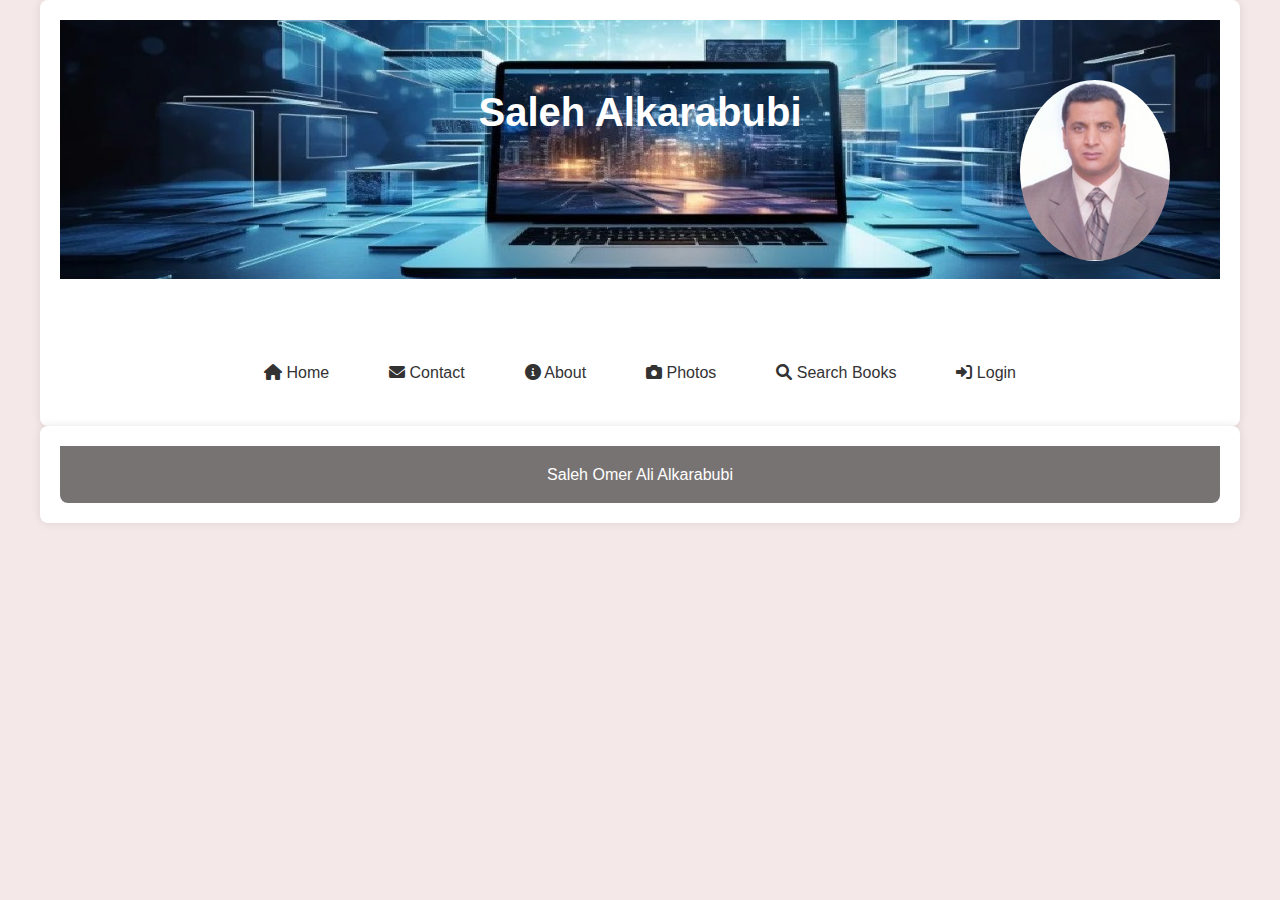
<file: index.html>
<!DOCTYPE html>
<html lang="en">
<head>
    <meta charset="UTF-8">
    <meta name="viewport" content="width=device-width, initial-scale=1.0">
    <title>Alkarabubi Website</title>
    <link rel="stylesheet" href="styles.css">
    <link rel="stylesheet" href="https://cdnjs.cloudflare.com/ajax/libs/font-awesome/6.0.0-beta3/css/all.min.css">
</head>
<body>
    <div class="container">
        <div class="box1">
            <img src="saleh.jpg" alt="Profile Image of Saleh" class="box1-image">
            <h1>Saleh Alkarabubi</h1>
        </div>
        <div class="box2">
            <nav>
                <ul class="nav-links">
                    <li><a href="index.html"><i class="fas fa-home"></i> Home</a></li>
                    <li><a href="contact.html"><i class="fas fa-envelope"></i> Contact</a></li>
                    <li><a href="contactPage.html"><i class="fas fa-info-circle"></i> About</a></li>
                    <li><a href="photos.html"><i class="fas fa-camera"></i> Photos</a></li>
                    <li><a href="author.html"><i class="fas fa-search "></i> Search Books</a></li>
                    <li><a href="#" id="loginLink"><i class="fas fa-sign-in-alt" ></i> Login</a></li>
                </ul>
            </nav>
        </div>

        
        <div id="loginFormContainer" style="display: none;">
            <form id="loginForm">
                
                <label for="username">Username:</label>
                <input type="text" id="username" name="username" required>
            <br>
            
                <label for="password">Password:</label>
                <input type="password" id="password" name="password" required>
            <br><br>
                <button type="submit">Login</button>
            </form>
            <div id="messageDisplay" style="display: none;"></div>
        </div>
    </div>

    <footer class="container f">
        <p>Saleh Omer Ali Alkarabubi</p>
    </footer>
    
    <script src="script.js"></script>
</body>
</html>
</file>
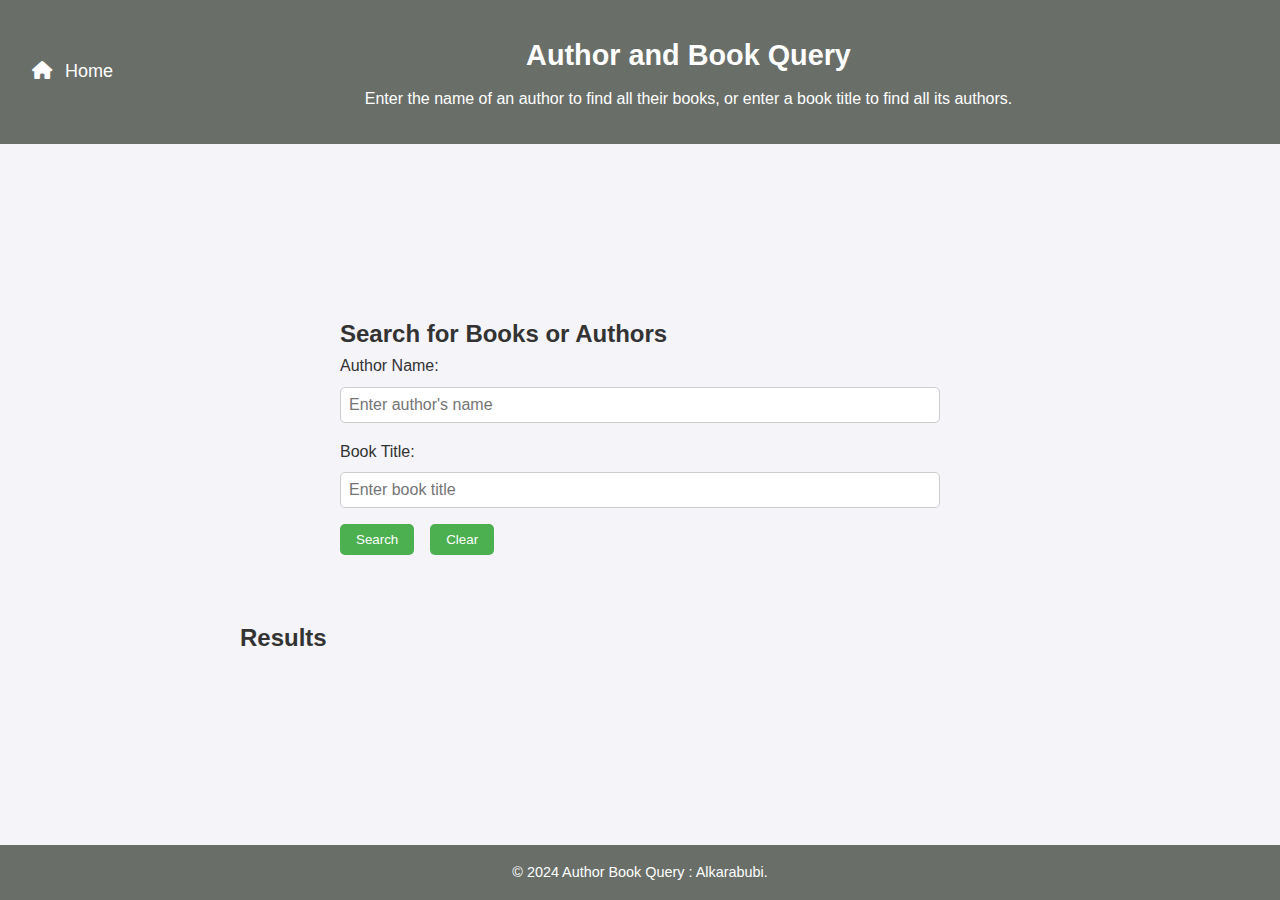
<file: author.html>
<!DOCTYPE html>
<html lang="en">
<head>
    <meta charset="UTF-8">
    <meta http-equiv="X-UA-Compatible" content="IE=edge">
    <meta name="viewport" content="width=device-width, initial-scale=1.0">
    <title>Author Book Query</title>
    <link rel="stylesheet" href="https://cdnjs.cloudflare.com/ajax/libs/font-awesome/6.0.0-beta3/css/all.min.css">
    <link rel="stylesheet" href="author.css">
</head>
<body>

    <!-- Header -->
    <header>
        <nav class="navbar">
            <ul>
                <li><a href="index.html"><i class="fas fa-home"></i> Home</a></li>
            </ul>
            <div class="center-content">
                <h1>Author and Book Query</h1>
                <p>Enter the name of an author to find all their books, or enter a book title to find all its authors.</p>
            </div>
        </nav>
    </header>

    <!-- Main Content -->
    <main>
        <!-- Author Search Section -->
        <section id="query-section" aria-labelledby="query-heading">
            <h2 id="query-heading">Search for Books or Authors</h2>
            <form id="search-form">
                <div class="form-group">
                    <label for="authorName">Author Name:</label>
                    <input type="text" id="authorName" name="authorName" placeholder="Enter author's name">
                </div>
                
                <div class="form-group">
                    <label for="bookName">Book Title:</label>
                    <input type="text" id="bookName" name="bookName" placeholder="Enter book title">
                </div>

                <div class="button-group">
                    <button type="button" id="searchButton">Search</button>
                    <button type="reset" id="clearButton">Clear</button>
                </div>
            </form>
        </section>

        <!-- Results Section -->
        <section id="results-section" aria-labelledby="results-heading">
            <h2 id="results-heading">Results</h2>
            <div id="resultsContainer" role="list"></div>
        </section>
    </main>

    <!-- Footer -->
    <footer>
        <p>&copy; 2024 Author Book Query : Alkarabubi.</p>
    </footer>

    <script src="author.js"></script>
</body>
</html>
</file>
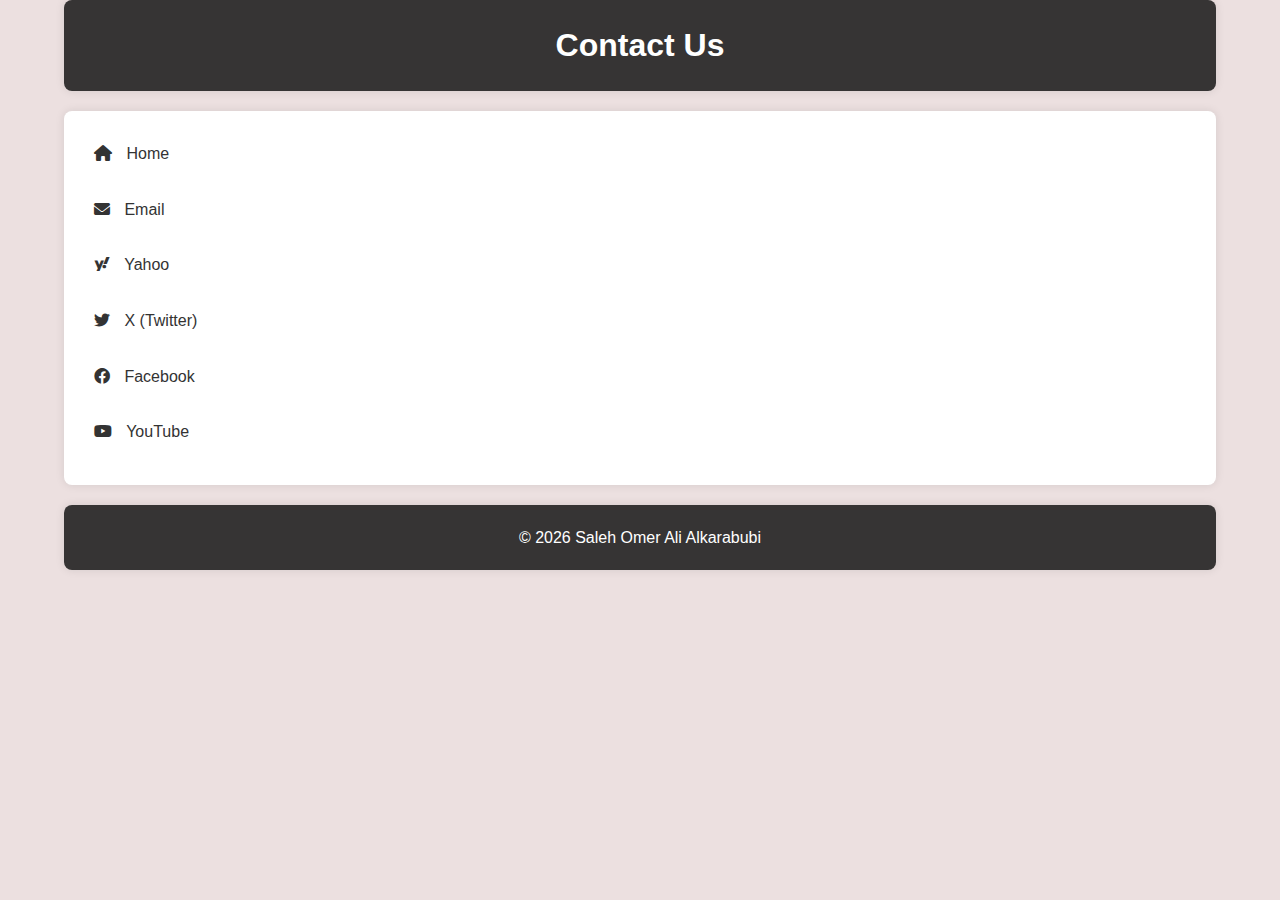
<file: contact.html>
<!DOCTYPE html>
<html lang="en">
<head>
    <meta charset="UTF-8">
    <meta name="viewport" content="width=device-width, initial-scale=1.0">
    <title>Contact</title>
    <link rel="stylesheet" href="stylesC.css">
    <link rel="stylesheet" href="https://cdnjs.cloudflare.com/ajax/libs/font-awesome/6.0.0-beta3/css/all.min.css">
</head>
<body>
    <header class="container">
        <h1>Contact Us</h1>
    </header>
    <section id="social-media" class="container">
        <ul class="social-links">
            <li><a href="index.html" target="_blank"><i class="fas fa-home"></i> Home</a></li>
            <li><a href="mailto:example@example.com" target="_blank" id="emailLink"><i class="fas fa-envelope"></i> Email</a></li>
            <li><a href="https://www.yahoo.com" target="_blank" id="yahooLink"><i class="fab fa-yahoo"></i> Yahoo</a></li>
            <li><a href="https://x.com/@SalehAlkarabubi" target="_blank" id="twitterLink"><i class="fab fa-twitter"></i> X (Twitter)</a></li>
            <li><a href="https://www.facebook.com/saleh.alkarabubi" target="_blank" id="facebookLink"><i class="fab fa-facebook"></i> Facebook</a></li>
            <li><a href="https://www.youtube.com/results?search_query=Alkarabubi+" target="_blank" id="youtubeLink"><i class="fab fa-youtube"></i> YouTube</a></li>
        </ul>
    </section>
    <footer class="container">
        <p>Saleh Omer Ali Alkarabubi</p>
    </footer>
    <script src="scriptC.js"></script>
</body>
</html>
</file>
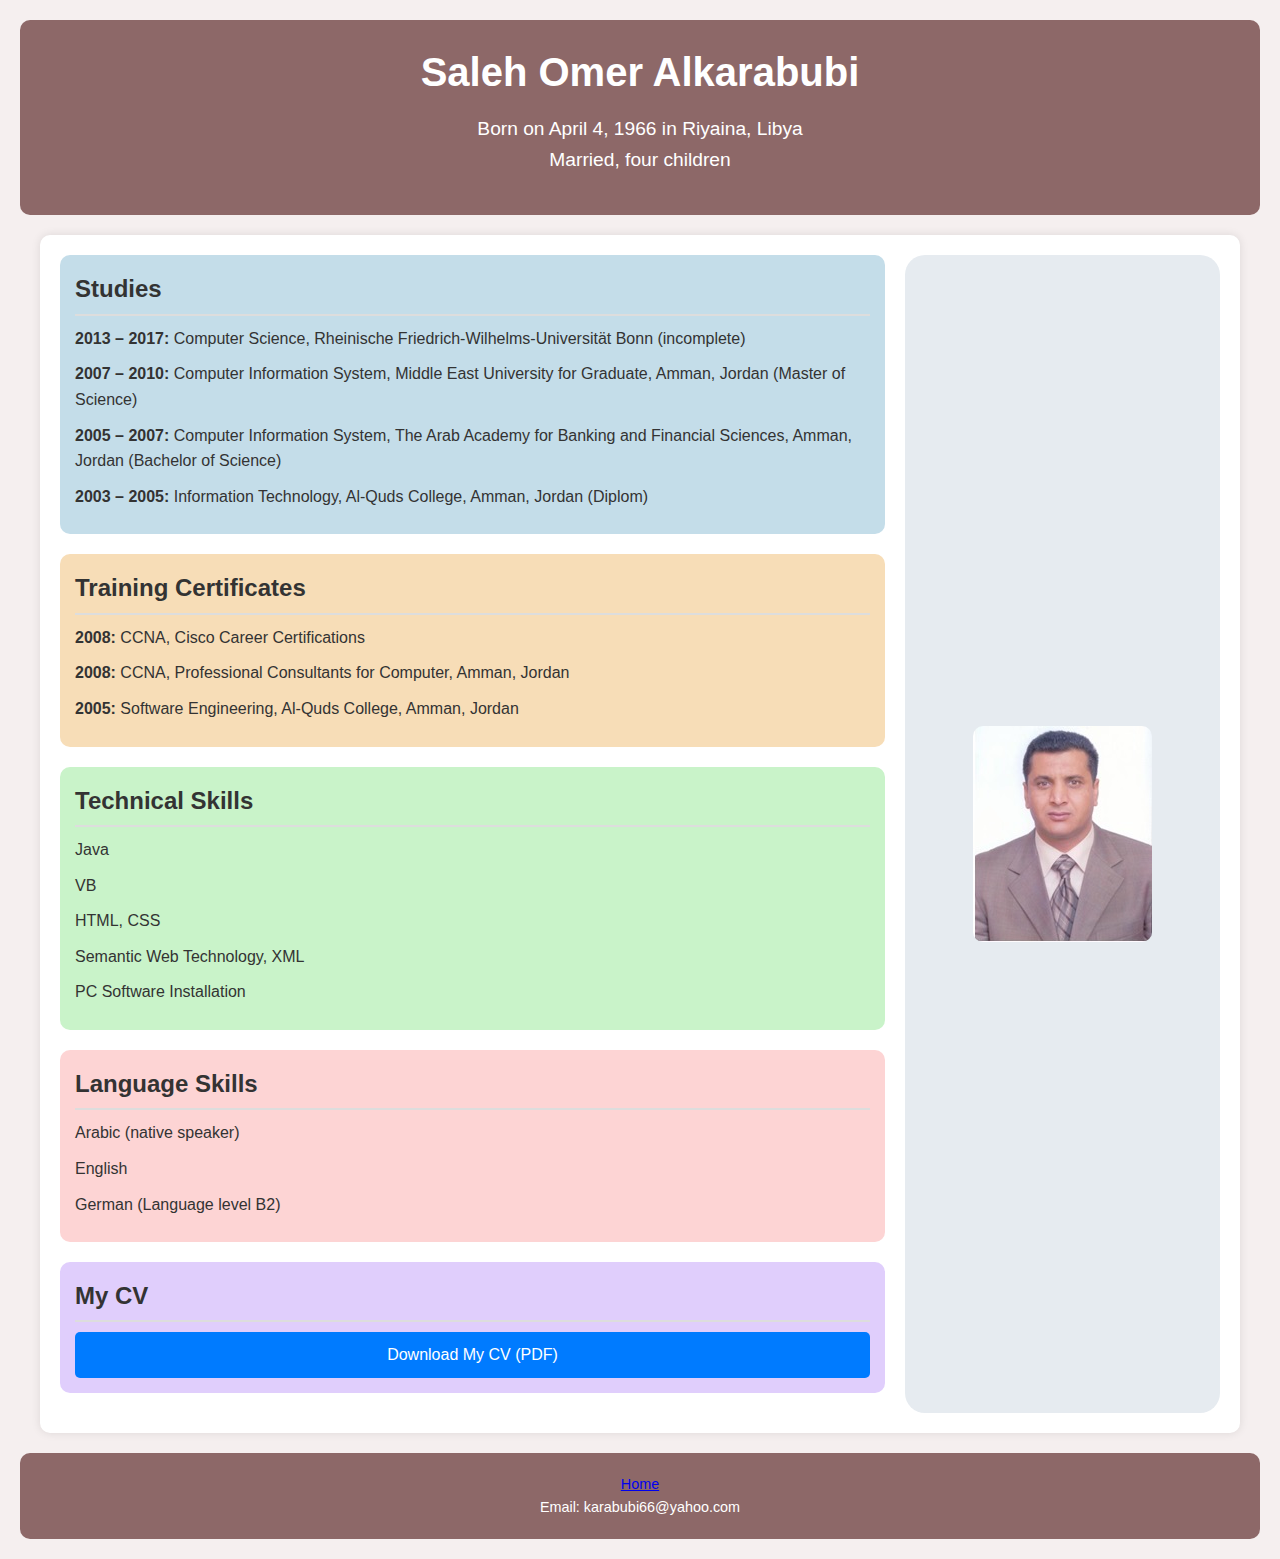
<file: contactPage.html>
<!DOCTYPE html>
<html lang="de">
<head>
    <meta charset="UTF-8">
    <meta name="viewport" content="width=device-width, initial-scale=1.0">
    <title>Lebenslauf von Saleh Omer Alkarabubi</title>
    <link rel="stylesheet" href="stylesContactPage.css">
</head>
<body>
    <header>
        <h1>Saleh Omer Alkarabubi</h1>
        <p>Born on April 4, 1966 in Riyaina, Libya<br>Married, four children</p>
    </header>
    
    <main>
        <div class="content">
            <section id="studium" class="resume-section section-studium">
                <h2>Studies</h2>
                <ul>
                    <li><strong>2013 – 2017:</strong> Computer Science, Rheinische Friedrich-Wilhelms-Universität Bonn (incomplete)</li>
                    <li><strong>2007 – 2010:</strong> Computer Information System, Middle East University for Graduate, Amman, Jordan (Master of Science)</li>
                    <li><strong>2005 – 2007:</strong> Computer Information System, The Arab Academy for Banking and Financial Sciences, Amman, Jordan (Bachelor of Science)</li>
                    <li><strong>2003 – 2005:</strong> Information Technology, Al-Quds College, Amman, Jordan (Diplom)</li>
                </ul>
            </section>

            <section id="certificates" class="resume-section section-certificates">
                <h2>Training Certificates</h2>
                <ul>
                    <li><strong>2008:</strong> CCNA, Cisco Career Certifications</li>
                    <li><strong>2008:</strong> CCNA, Professional Consultants for Computer, Amman, Jordan</li>
                    <li><strong>2005:</strong> Software Engineering, Al-Quds College, Amman, Jordan</li>
                </ul>
            </section>

            <section id="skills" class="resume-section section-skills">
                <h2>Technical Skills</h2>
                <ul>
                    <li>Java</li>
                    <li>VB</li>
                    <li>HTML, CSS</li>
                    <li>Semantic Web Technology, XML</li>
                    <li>PC Software Installation</li>
                </ul>
            </section>

            <section id="languages" class="resume-section section-languages">
                <h2>Language Skills</h2>
                <ul>
                    <li>Arabic (native speaker)</li>
                    <li>English</li>
                    <li>German (Language level B2)</li>
                </ul>
            </section>

            <section id="cv-download" class="resume-section section-cv">
                <h2>My CV</h2>
                <a href="saleh.pdf" target="_blank" rel="noopener noreferrer" class="cv-link">Download My CV (PDF)</a>
            </section>
        </div>
        
        <aside class="profile-image-container">
            <img src="saleh.jpg" alt="Saleh Omer Alkarabubi" class="profile-image">
        </aside>
    </main>
    
     <footer>
        <p><a href="index.html"><i class="fas fa-home" ></i> Home</a></p>
        <p>Email: karabubi66@yahoo.com</p>
    </footer>
    
    <script src="scriptContact.js"></script>
</body>
</html>
</file>
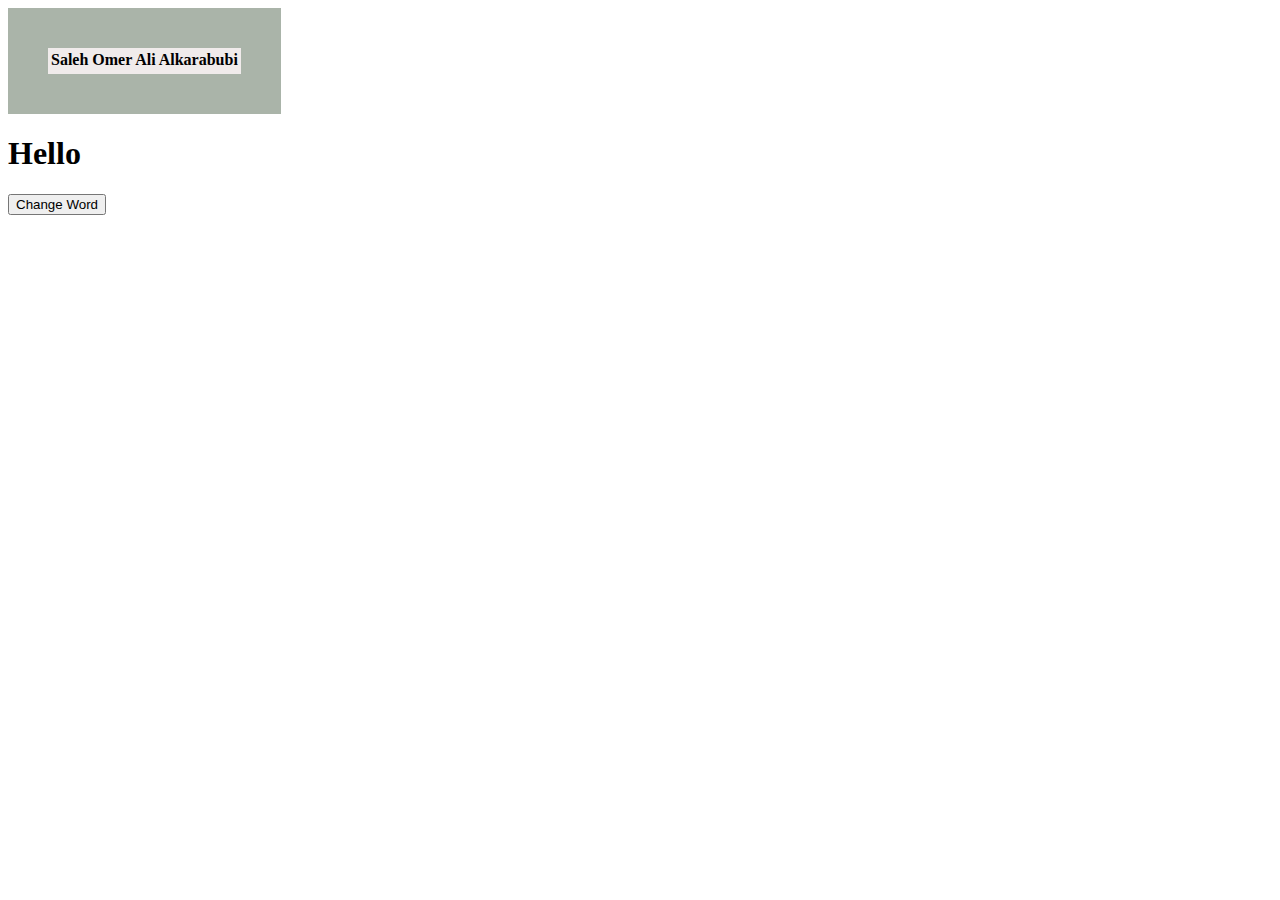
<file: index1.html>
<!DOCTYPE html>
<html lang="en">
<head>
    <meta charset="UTF-8">
    <meta name="viewport" content="width=device-width, initial-scale=1.0">
    <title>Saleh Alkarabubi</title>
    <link rel="stylesheet" href="style1.css">
    
</head>
<body>
    
    <form action="form1">
        <table>
            <tr align="center"><th width "900"  >Saleh Omer Ali Alkarabubi</th><tr></tr></tr>
        </table>
    </form>

    <h1 id="wordDisplay">Hello</h1>
  <button id="changeButton">Change Word</button>

  <script src="indx1.js"></script>
<!--
  
<h1 id="wordDisplay">Hello</h1>
  <img id="hoverImage" src="path/to/your/image.jpg" alt="Hover to change word" style="width:200px;height:200px;">

  <script src="script.js"></script>



-->

</body>
</html>
</file>
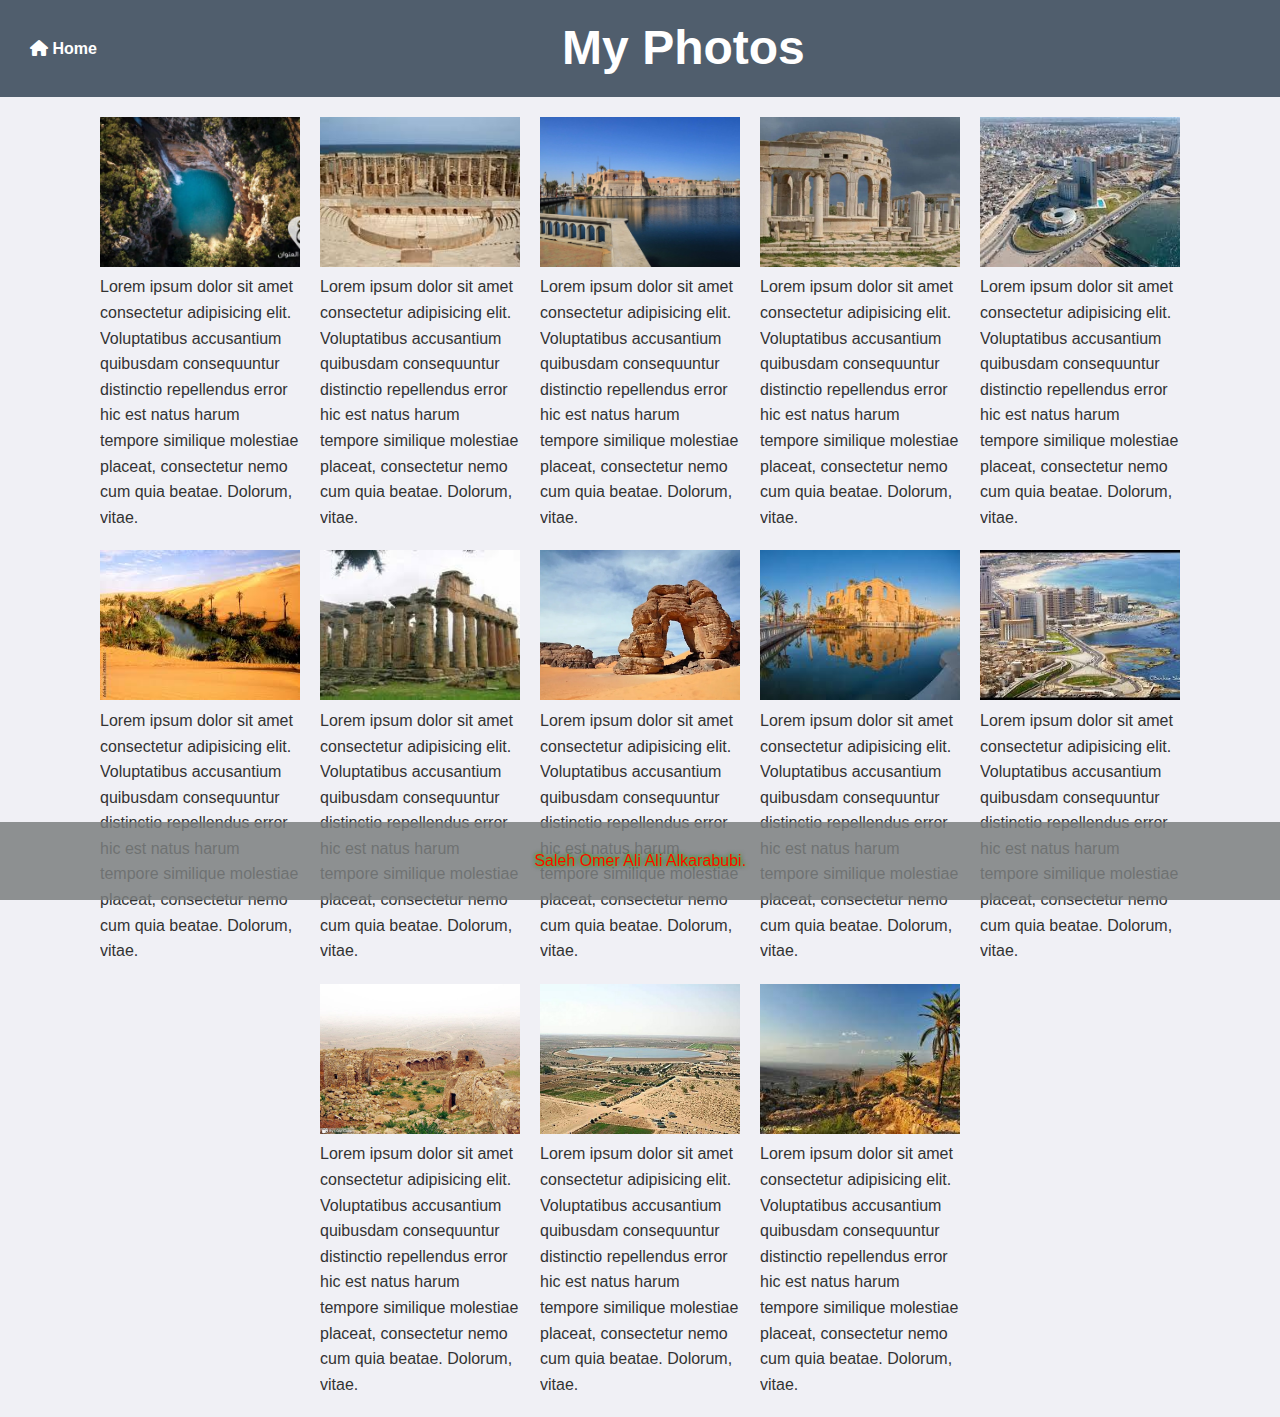
<file: photos.html>
<!DOCTYPE html>
<html lang="en">
  <head>
    <meta charset="UTF-8" />
    <meta name="viewport" content="width=device-width, initial-scale=1.0" />
    <title>Saleh Alkarabubi</title>
<link rel="stylesheet" href="https://cdnjs.cloudflare.com/ajax/libs/font-awesome/6.0.0-beta3/css/all.min.css">

    <link rel="stylesheet" href="style.css" />
  </head>
  <body>
    <nav class="navbar">
      <ul>
         <li><a href="index.html"><i class="fas fa-home"></i> Home</a></li>
        <li class="title"><h1>My Photos</h1></li>
      </ul>
    </nav>

    <section id="gallery-container">
      <div class="box">
        <img src="sh1.jpg" alt="Image 1" />

        <div class="image-caption">
          Lorem ipsum dolor sit amet consectetur adipisicing elit. Voluptatibus
          accusantium quibusdam consequuntur distinctio repellendus error hic
          est natus harum tempore similique molestiae placeat, consectetur nemo
          cum quia beatae. Dolorum, vitae.
        </div>
      </div>
      <div class="box">
        <img src="nload.jpeg" alt="Image 2" />

        <div class="image-caption">
          Lorem ipsum dolor sit amet consectetur adipisicing elit. Voluptatibus
          accusantium quibusdam consequuntur distinctio repellendus error hic
          est natus harum tempore similique molestiae placeat, consectetur nemo
          cum quia beatae. Dolorum, vitae.
        </div>
      </div>
      <div class="box">
        <img src="red_8.jpg" alt="Image 3" />

        <div class="image-caption">
          Lorem ipsum dolor sit amet consectetur adipisicing elit. Voluptatibus
          accusantium quibusdam consequuntur distinctio repellendus error hic
          est natus harum tempore similique molestiae placeat, consectetur nemo
          cum quia beatae. Dolorum, vitae.
        </div>
      </div>
      <div class="box">
        <img src="46441.jpg" alt="Image 4" />

        <div class="image-caption">
          Lorem ipsum dolor sit amet consectetur adipisicing elit. Voluptatibus
          accusantium quibusdam consequuntur distinctio repellendus error hic
          est natus harum tempore similique molestiae placeat, consectetur nemo
          cum quia beatae. Dolorum, vitae.
        </div>
      </div>
      <div class="box">
        <img src="Corinthia.jpeg" alt="Image 5" />

        <div class="image-caption">
          Lorem ipsum dolor sit amet consectetur adipisicing elit. Voluptatibus
          accusantium quibusdam consequuntur distinctio repellendus error hic
          est natus harum tempore similique molestiae placeat, consectetur nemo
          cum quia beatae. Dolorum, vitae.
        </div>
      </div>
      <div class="box">
        <img src="Oun.jpeg" alt="Image 6" />

        <div class="image-caption">
          Lorem ipsum dolor sit amet consectetur adipisicing elit. Voluptatibus
          accusantium quibusdam consequuntur distinctio repellendus error hic
          est natus harum tempore similique molestiae placeat, consectetur nemo
          cum quia beatae. Dolorum, vitae.
        </div>
      </div>
      <div class="box">
        <img src="ges.jpeg" alt="Image 7" />

        <div class="image-caption">
          Lorem ipsum dolor sit amet consectetur adipisicing elit. Voluptatibus
          accusantium quibusdam consequuntur distinctio repellendus error hic
          est natus harum tempore similique molestiae placeat, consectetur nemo
          cum quia beatae. Dolorum, vitae.
        </div>
      </div>
      <div class="box">
        <img src="black.jpg" alt="Image 8" />

        <div class="image-caption">
          Lorem ipsum dolor sit amet consectetur adipisicing elit. Voluptatibus
          accusantium quibusdam consequuntur distinctio repellendus error hic
          est natus harum tempore similique molestiae placeat, consectetur nemo
          cum quia beatae. Dolorum, vitae.
        </div>
      </div>
      <div class="box">
        <img src="Tri.jpeg" alt="Image 9" />

        <div class="image-caption">
          Lorem ipsum dolor sit amet consectetur adipisicing elit. Voluptatibus
          accusantium quibusdam consequuntur distinctio repellendus error hic
          est natus harum tempore similique molestiae placeat, consectetur nemo
          cum quia beatae. Dolorum, vitae.
        </div>
      </div>
      <div class="box">
        <img src="Tripoli2.jpeg" alt="Image 10" />

        <div class="image-caption">
          Lorem ipsum dolor sit amet consectetur adipisicing elit. Voluptatibus
          accusantium quibusdam consequuntur distinctio repellendus error hic
          est natus harum tempore similique molestiae placeat, consectetur nemo
          cum quia beatae. Dolorum, vitae.
        </div>
      </div>
      <div class="box">
        <img src="Riyaina.jpg" alt="Image 11" />

        <div class="image-caption">
          Lorem ipsum dolor sit amet consectetur adipisicing elit. Voluptatibus
          accusantium quibusdam consequuntur distinctio repellendus error hic
          est natus harum tempore similique molestiae placeat, consectetur nemo
          cum quia beatae. Dolorum, vitae.
        </div>
      </div>

      <div class="box">
        <img src="NAH.jpg" alt="Image 12" />

        <div class="image-caption">
          Lorem ipsum dolor sit amet consectetur adipisicing elit. Voluptatibus
          accusantium quibusdam consequuntur distinctio repellendus error hic
          est natus harum tempore similique molestiae placeat, consectetur nemo
          cum quia beatae. Dolorum, vitae.
        </div>
      </div>

      <div class="box">
        <img src="jab.jpeg" alt="Image 13" />

        <div class="image-caption">
          Lorem ipsum dolor sit amet consectetur adipisicing elit. Voluptatibus
          accusantium quibusdam consequuntur distinctio repellendus error hic
          est natus harum tempore similique molestiae placeat, consectetur nemo
          cum quia beatae. Dolorum, vitae.
        </div>
      </div>
    </section>

    <footer>
      <p>Saleh Omer Ali Ali Alkarabubi.</p>
    </footer>

    <script>
      document.addEventListener("DOMContentLoaded", function () {
        const images = document.querySelectorAll("#gallery-container img");

        images.forEach((image) => {
          image.addEventListener("mouseover", function () {
            this.style.transform = "scale(1.1)";
            this.style.filter = "brightness(0.8)";
          });

          image.addEventListener("mouseout", function () {
            this.style.transform = "scale(1)";
            this.style.filter = "brightness(1)";
          });
        });
      });
    </script>
  </body>
</html>
</file>
<file: style1.css>
.box1{

    border: 4cm;
    border-radius: 5ch;
    border-width: 20ch;
    

    
}
table{
    border: 1px solid rgba(4, 48, 10, 0.295);
    border-width: 5ch;
    background-color: rgb(240, 235, 235);
    box-sizing: calc(4cm);
}
</file>
<file: style.css>
body {
  margin: 0;
  background-color: #f0f0f5; /* Softer background for a calming effect */
  font-family: 'Arial', sans-serif;
  color: #333;
  box-sizing: border-box;
  line-height: 1.6;
}


/* Navigation Bar */
.navbar ul {
  list-style-type: none;
  background-color: #505e6d; /* Muted color for better contrast */
  padding: 10px 20px;
  margin: 0;
  display: flex;
  align-items: center;
  justify-content: space-between;
}


/* Responsive design adjustments */
@media only screen and (max-width: 600px) {
  nav ul {
    flex-direction: column;
  }

  nav ul li {
    width: 100%;
    text-align: center;
  }
}


.navbar .home-link {
  flex: 1;
  text-align: left;
}

.navbar .title {
  flex: 2;
  text-align: center;
color: white;

}

.navbar li {
  display: inline-block;
}



.navbar a {
  color: #ffffff;
  text-decoration: none;
  padding: 10px;
  font-weight: bold;
}

.navbar a:hover {
  background-color: #424c56;
  transition: background-color 0.3s ease;
}

/* Heading Styles */
h1 {
  margin: 0;
  padding: 0;
  text-align: center;
  font-size: 3rem;
  text-shadow: 2px 2px 5px #00000050
color: white;


}







#gallery-container {
  display: flex;
  flex-wrap: wrap;
  justify-content: center;
  gap: 20px;
  padding: 20px;
}

.box {
  flex: 1 1 200px;
  max-width: 200px;
  position: relative;
  overflow: hidden;
}

.box img {
  width: 100%;
  height: 150px;
  object-fit: cover;
  transition: transform 0.3s ease, filter 0.3s ease;
}

footer {
  background-color: #7a7e7ed7;
  
  text-align: center;
  padding: 10px 0;
color: red;

  text-shadow: 0 0 3px #66ff00, 0 0 5px #043824;
  font-family: Impact, Haettenschweiler, "Arial Narrow Bold", sans-serif;
  position: fixed;
  width: 100%;
  bottom: 0;
}
</file>
<file: styles.css>
/* Resetting default margin and padding for all elements */
* {
    margin: 0;
    padding: 0;
    box-sizing: border-box;
}

body {
    font-family: Arial, sans-serif;
    line-height: 1.6;
    background-color: #f5e8e8;
    margin: 0;
    padding: 0;
}

.container {
    max-width: 1200px;
    margin: 0 auto;
    padding: 20px;
    background-color: #fff;
    border-radius: 8px;
    box-shadow: 0 0 10px rgba(0, 0, 0, 0.1);
}

.box1 {
    text-align: center;
    height: 300px;
    padding: 60px;
    background-image: url('Web2.jpg');
    background-repeat: repeat-x;
}
/*
.box1 {
    text-align: center;
    padding: 60px;
    background-image: url('LIBYA\ DM.jpg');
    background-repeat: repeat-x;
}
*/

.box1 h1 {
    color: white; /* Changing the h1 text color to white */
    font-size: 2.5em; /* Optional: adjust the font size */
}

.box1-image {
    width: 110%;
    
    height: fit-content;
    max-width: 150px;
    border-radius: 80%;
    margin-bottom: 60px;
position: absolute;
transform-style: inherit;

right: 110px;
    animation-name: slideUp;
    animation-duration: 2s;

}


@keyframes slideUp {
    0% {
        transform: translateY(100%);
    }
    100% {
        transform: translateY(0);
    }
}


.box2 {
    margin-top: 20px;
}

nav ul {
    list-style-type: none;
    padding: 0;
    display: flex;
    flex-wrap: wrap;
    justify-content: center;
}

nav ul li {
    margin: 10px;
}

nav ul li a {
    display: block;
    padding: 10px 20px;
    text-decoration: none;
    color: #333;
    border-radius: 4px;
    transition: background-color 0.3s ease;
}

nav ul li a:hover {
    background-color: #f0f0f0;
}

/* Responsive design adjustments */
@media only screen and (max-width: 600px) {
    .box1 h1 {
        font-size: 1.5em;
    }

    nav ul {
        flex-direction: column;
    }

    nav ul li {
        width: 100%;
        text-align: center;
    }
}

footer p{
    text-align: center;
    padding: 1em 0;
    background-color: #777373;
    color: #fff;
    border-radius: 0 0 8px 8px;
}

#loginFormContainer {
    display: none;
    background-color: #f5e8e8;
    padding: 25px;
    margin: 20px auto;
    width: 400px; /* Increased the width */
    text-align: left;
    border: 6px solid #424141;
    border-radius: 2ch;
    color: #11057a;
    box-sizing: border-box;
    font-family: 'Times New Roman', Times, serif;
    font-size: 3cqb;
    font-weight: bold;
    
}

#username, #password {
    flex: 1;
    padding: 10px; /* Padding inside input fields */
    font-size: 16px; /* Font size of the text inside input fields */
    border: 1px solid #ccc; /* Border style */
    border-radius: 4px; /* Rounded corners */
    box-sizing: border-box; /* Ensure padding and border fit within specified width */

    
}


#username:focus, #password:focus {
    border-color: #007BFF; /* Change the border color on focus */
    box-shadow: 0 0 7px rgba(0, 123, 255, 0.5); /* Add a subtle shadow effect on focus */
    outline: none; /* Remove the default outline */
    background-color: #80ca86;
}



#messageDisplay {
    margin-top: 10px;
    color: red;
}


/* Optional: Hover effect for button */
#loginForm button:hover {
    background-color: yellow /* Darker green when hovering */
}

    /* Style the submit button */
#loginForm button {
    width: 100%; /* Adjust width as needed */
    padding: 10px; /* Padding inside button */
    background-color: rgb(168, 193, 238); /* Green background color */
    color: rgb(236, 35, 8); /* Text color */
    border: #363131; /* No border */
    border-radius: 1ch; /* Rounded corners */
    cursor: pointer; /* Cursor style */
    align-items: center;
    font-size: x-large;
    font-weight: bold;
}
</file>
<file: author.css>
/* Reset and base styles */
* {
    margin: 0;
    padding: 0;
    box-sizing: border-box;
}

body {
    font-family: Arial, sans-serif;
    line-height: 1.6;
    background: #f4f4f9;
    color: #333;
    display: flex;
    flex-direction: column;
    min-height: 100vh;
}

/* Header styling */
header {
    background: #696e69;
    color: #fff;
    padding: 2rem;
    display: flex;
    align-items: center;
    justify-content: space-between;
}

/* Navbar styles */
.navbar {
    display: flex;
    align-items: center;
    width: 100%;
}

/* Left side link */
.navbar ul {
    list-style: none;
    margin: 0;
    padding: 0;
}

.navbar ul li {
    display: inline;
}

.navbar ul li a {
    color: white;
    text-decoration: none;
    font-size: 18px;
    margin-right: 1rem;
}

.navbar ul li a i {
    margin-right: 0.5rem;
}

/* Centered title and description */
.center-content {
    flex-grow: 1;
    text-align: center;
}

.center-content h1 {
    font-size: 1.8rem;
}

.center-content p {
    margin-top: 0.5rem;
    font-size: 1rem;
}

/* Main content */
main {
    flex: 1;
    padding: 2rem;
    display: flex;
    flex-direction: column;
    justify-content: center;
    align-items: center;
}

#query-section {
    margin-bottom: 2rem;
    width: 100%;
    max-width: 600px;
}

.form-group {
    margin-bottom: 1rem;
    display: flex;
    flex-direction: column;
    gap: 0.5rem;
}

input {
    padding: 0.5rem;
    font-size: 1rem;
    border: 1px solid #ccc;
    border-radius: 5px;
    width: 100%;
}

.button-group {
    display: flex;
    gap: 1rem;
}

button {
    padding: 0.5rem 1rem;
    background: #4CAF50;
    color: #fff;
    border: none;
    cursor: pointer;
    border-radius: 5px;
    transition: background 0.3s;
}

button:hover {
    background: #45a049;
}

#results-section {
    margin-top: 2rem;
    width: 100%;
    max-width: 800px;
    display: flex;
    flex-direction: column;
    gap: 1rem;
}

#resultsContainer {
    display: flex;
    flex-wrap: wrap;
    gap: 1rem;
    justify-content: center;
}

.result {
    background: #e0e0e0;
    padding: 1rem;
    border-radius: 5px;
    text-align: center;
    width: 150px;
}

.result img {
    max-width: 100%;
    height: auto;
    border-radius: 5px;
}

/* Footer styling */
footer {
    background: #696e69;
    color: #fff;
    padding: 1rem;
    text-align: center;
    font-size: 0.9rem;
    margin-top: auto;
}

/* Responsive adjustments */
@media (max-width: 768px) {
    header {
        font-size: 1.2rem;
    }

    header p {
        font-size: 0.9rem;
    }

    input {
        width: 100%;
    }

    button {
        width: 100%;
    }
}
</file>
<file: stylesC.css>
/* Resetting default margin and padding for all elements */
* {
    margin: 0;
    padding: 0;
    box-sizing: border-box;
}

/* Basic styling for body and header */
body {
    font-family: Arial, sans-serif;
    line-height: 1.6;
    background-color: #ece0e0;
    margin: 0;
    padding: 0;
}

.container {
    width: 90%;
    max-width: 1200px;
    margin: 0 auto;
    padding: 20px;
    background-color: #363434;
    border-radius: 8px;
    box-shadow: 0 0 10px rgba(0, 0, 0, 0.1);
}

header {
    background-color: #333;
    color: #fff;
    text-align: center;
    padding: 1em 0;
    border-radius: 8px 8px 0 0;
}

header h1 {
    margin: 0;
    font-size: 2em;
}

/* Styling for social media links */
#social-media {
    background-color: #fff;
    margin: 20px auto;
}

.social-links {
    list-style-type: none;
    padding: 0;
}

.social-links li {
    margin-bottom: 10px;
}

.social-links a {
    display: block;
    padding: 10px;
    text-decoration: none;
    color: #333;
    border-radius: 4px;
    transition: background-color 0.3s ease;
}

.social-links a:hover {
    background-color: #f0f0f0;
}

.social-links a i {
    margin-right: 10px;
}

/* Styling for footer */
footer {
    text-align: center;
    padding: 1em 0;
    background-color: #333;
    color: #fff;
    border-radius: 0 0 8px 8px;
}

/* Responsive design adjustments */
@media only screen and (max-width: 600px) {
    header h1 {
        font-size: 1.5em;
    }

    .social-links {
        padding: 0.5em;
    }

    .social-links a {
        padding: 8px;
    }
}
</file>
<file: stylesContactPage.css>
/* Basic reset */
* {
    margin: 0;
    padding: 0;
    box-sizing: border-box;
}

/* Body styling */
body {
    font-family: 'Arial', sans-serif;
    line-height: 1.6;
    background-color: #f5efef;
    color: #333;
    padding: 20px;
}

/* Header styling */
header {
    text-align: center;
    margin-bottom: 20px;
    background-color: #8d6868;
    color: white;
    padding: 20px;
    border-radius: 10px;
}

header h1 {
    font-size: 2.5em;
    margin-bottom: 10px;
    font-weight: bold;
}

header p {
    font-size: 1.2em;
    margin-bottom: 20px;
}

/* Main content styling */
main {
    display: flex;
    flex-direction: row;
    max-width: 1200px;
    margin: 0 auto;
    padding: 20px;
    background-color: #fff;
    box-shadow: 0 0 10px rgba(0, 0, 0, 0.1);
    border-radius: 10px;
}

.content {
    flex: 3;
    margin-right: 20px;
}

/* Profile image container */
.profile-image-container {
    flex: 1;
    display: flex;
    align-items: center;
    justify-content: center;
    padding: 20px;
    background-color: #e6ebf0;
    border-radius: 20px;
}

.profile-image-container img {
    max-width: 100%;
    height: auto;
    border-radius: 10px;
}

/* Section styling */
section {
    margin-bottom: 20px;
    padding: 15px;
    border-radius: 10px;
}

section h2 {
    font-size: 1.5em;
    margin-bottom: 10px;
    border-bottom: 2px solid #ddd;
    padding-bottom: 5px;
}

section ul {
    list-style-type: none;
    padding-left: 0;
}

section ul li {
    margin-bottom: 10px;
}

section ul li strong {
    font-weight: bold;
}

/* Section colors */
.section-studium {
    background-color: #c4dde9; /* Light blue */
}

.section-certificates {
    background-color: #f7ddb7; /* Light orange */
}

.section-skills {
    background-color: #c9f3c9; /* Light green */
}

.section-languages {
    background-color: #fdd4d4; /* Light red */
}

.section-cv {
    background-color: #e0cefc; /* Light purple */
}

/* CV Link styling */
.cv-link {
    display: block;
    margin-top: 10px;
    padding: 10px;
    background-color: #007bff;
    color: #fff;
    text-decoration: none;
    text-align: center;
    border-radius: 5px;
    transition: background-color 0.3s ease;
}

.cv-link:hover {
    background-color: #0056b3;
}

/* Footer styling */
footer {
    text-align: center;
    margin-top: 20px;
    font-size: 0.9em;
    color: white;
    background-color: #8d6868;
    padding: 20px;
    border-radius: 10px;
}
</file>
